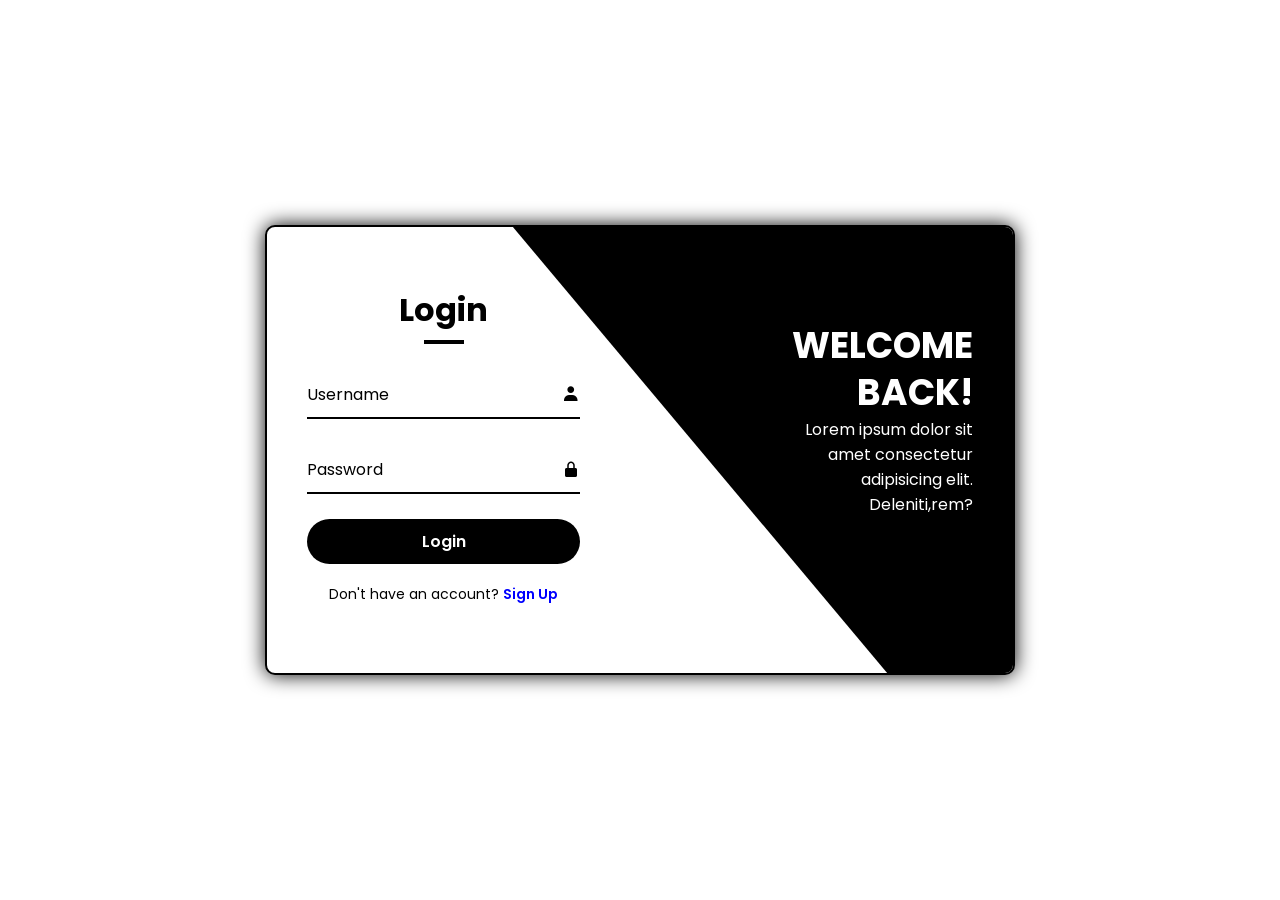
<file: Welcome.html>
<!DOCTYPE html>
<html lang="en">
<!-- coding by @_.codedevotee -->

<head>
    <meta charset="UTF-8">
    <meta name="viewport" content="width=device-width, initial-scale=1.0">
    <title>Login Register form</title>

    <!--Boxicons CDN-->
    <link href='https://unpkg.com/boxicons@2.1.4/css/boxicons.min.css' 
    rel='stylesheet'>

    <!--Custom CSS-->
    <link rel="stylesheet" href="Welcome.css">

</head>

<body>
    <!-- FOR SOURCE CODE COMMENT "CODE" -->

    <div class="wrapper">
        <span class="rotate-bg"></span>
        <span class="rotate-bg2"></span>

        <div class="form-box login">
            <h2 class="title animation" style="--i:0; --j:21">Login</h2>
            <form action="#">

                <div class="input-box animation" style="--i:1; --j:22">
                    <input type="text" required>
                    <label for="">Username</label>
                    <i class='bx bxs-user'></i>
                </div>

                <div class="input-box animation" style="--i:2; --j:23">
                    <input type="password" required>
                    <label for="">Password</label>
                    <i class='bx bxs-lock-alt'></i>
                </div>
                <button type="submit" class="btn animation" style="--i:3; --j:24" onclick="window.location.href='Index.html'">Login</button>
                <div class="linkTxt animation" style="--i:5; --j:25">
                    <p>Don't have an account? <a href="#" class="register-link">Sign Up</a></p>
                </div>
            </form>
        </div>

        <div class="info-text login">
            <h2 class="animation" style="--i:0; --j:20">Welcome Back!</h2>
            <p class="animation" style="--i:1; --j:21">Lorem ipsum dolor sit amet consectetur adipisicing elit.
                Deleniti,rem?</p>
        </div>







        <div class="form-box register">

            <h2 class="title animation" style="--i:17; --j:0">Sign Up</h2>

            <form action="#">

                <div class="input-box animation" style="--i:18; --j:1">
                    <input type="text" required>
                    <label for="">Username</label>
                    <i class='bx bxs-user'></i>
                </div>

                <div class="input-box animation" style="--i:19; --j:2">
                    <input type="email" required>
                    <label for="">Email</label>
                    <i class='bx bxs-envelope'></i>
                </div>

                <div class="input-box animation" style="--i:20; --j:3">
                    <input type="password" required>
                    <label for="">Password</label>
                    <i class='bx bxs-lock-alt'></i>
                </div>

                <button type="submit" class="btn animation" style="--i:21;--j:4" onclick="window.location.href='Index.html'">Sign Up</button>

                <div class="linkTxt animation" style="--i:22; --j:5">
                    <p>Already have an account? <a href="#" class="login-link">Login</a></p>
                </div>

            </form>
        </div>

        <div class="info-text register">
            <h2 class="animation" style="--i:17; --j:0;">Welcome Back!</h2>
            <p class="animation" style="--i:18; --j:1;">Lorem ipsum dolor sit amet consectetur adipisicing elit.
                Deleniti,rem?</p>
        </div>

    </div>

    <!--Script.js-->
    <script src="Welcome.js"></script>
</body>

</html>
</file>
<file: Welcome.css>
@import url('https://fonts.googleapis.com/css2?family=Poppins:wght@300;400;500;600;700;800&display=swap');

:root{
    --white: #fff;
    --black: #000; 
    --lightBulue: #17a;
}

*{
    margin: 0;
    padding: 0;
    box-sizing: border-box;
    font-family: 'Poppins', sans-serif;
}

body{
    display: flex;
    justify-content: center;
    align-items: center;
    min-height: 100vh;
}

.wrapper{
    position: relative;
    width: 750px;
    height: 450px;
    background: var(--white);
    border: 2px solid var(--black);
    border-radius: 10px;
    box-shadow: 0 0 20px var(--black);
    overflow: hidden;
}


.wrapper .form-box{
    position: absolute;
    top: 0;
    width: 50%;
    height: 100%;
    display: flex;
    justify-content: center;
    flex-direction: column;
}

.wrapper .form-box.login{
    left: 0;
    padding: 0 60px 0 40px;
}

.form-box h2{
    margin-bottom: 10px;
    position: relative;
    font-size: 32px;
    color: var(--black);
    text-align: center;
}

.form-box h2::after{
    content: "";
    position: absolute;
    bottom: -10px;
    left: 50%;
    transform: translateX(-50%);
    width: 40px;
    height: 4px;
    background: var(--black);
}

.form-box .input-box{
    position: relative;
    width: 100%;
    height: 50px;
    margin: 25px 0;
}

.input-box input{
    width: 100%;
    height: 100%;
    background: transparent;
    color: var(--black);
    font-size: 16px;
    font-weight: 500;
    border: none;
    outline: none;
    border-bottom: 2px solid var(--black);
    transition: .5s;
    padding-right: 23px;
}

.input-box input:focus,
.input-box input:valid{
    border-bottom-color: var(--lightBulue);
}

.input-box label{
    position: absolute;
    top: 50%;
    left: 0;
    transform: translateY(-50%);
    font-size: 16px;
    color: var(--black);
    pointer-events: none;
    transition: 0.5s;
}


.input-box input:focus~label,
.input-box input:valid~label{
    top: -5px;
    color: var(--lightBulue);
}


.input-box i{
    position: absolute;
    top: 50%;
    right: 0;
    transform: translateY(-50%);
    font-size: 18px;
    transition: 0.5s;
}

.input-box input:focus~i,
.input-box input:valid~i{
    color: var(--lightBulue);
}

form button{
    width: 100%;
    height: 45px;
    background-color: var(--black);
    color: var(--white);
    border: none;
    outline: none;
    border-radius: 40px;
    cursor: pointer;
    font-size: 16px;
    font-weight: 600;
    transition: .3s;
}

form button:hover{
    box-shadow: 0 0 10px rgba(0, 0, 0, 0.8);
}

form .linkTxt{
    font-size: 14px;
    color: var(--black);
    text-align: center;
    margin: 20px 0 10px;
}

.linkTxt p a{
    color: blue;
    text-decoration: none;
    font-weight: 600;
}

.wrapper .form-box.login .animation{
    transform: translateX(0);
    transition: 0.7s ease;
    opacity: 1;
    filter: blur(0);
    transition-delay: calc(.1s * var(--j));
}


.wrapper.active .form-box.login .animation{
    transform: translateX(-120%);
    opacity: 0;
    filter: blur(10px);
    transition-delay: calc(.1s * var(--i));
}






.wrapper .info-text{
    position: absolute;
    top: 0;
    width: 50%;
    height: 100%;
    display: flex;
    flex-direction: column;
    justify-content: center;
}

.wrapper .info-text.login{
    right: 0;
    text-align: right;
    padding: 0 40px 60px 150px;

}

.wrapper .info-text h2{
    font-size: 36px;
    color: var(--white);
    line-height: 1.3;
    text-transform: uppercase;
}

.wrapper .info-text p{
    font-size: 16px;
    color: var(--white);
}


.wrapper .info-text.login .animation{
    transform: translateX(0);
    opacity: 1;
    filter: blur(0);
    transition: 0.7s ease;
    transition-delay: calc(.1s * var(--j));
}
.wrapper.active .info-text.login .animation{
    transform: translateX(120px);
    opacity: 0;
    filter: blur(10px);
    transition: 0.7s ease;
    transition-delay: calc(.1s * var(--i));
}





.wrapper .rotate-bg{
    position: absolute;
    top: -4px;
    right: 0;
    width: 850px;
    height: 600px;
    background: #000;
    transform: rotate(10deg) skewY(40deg);
    transform-origin: bottom right;
    transition: 1.5s ease;
    transition-delay: 1.6s;
}

.wrapper.active .rotate-bg{
    transform: rotate(0) skewY(0);
    transition-delay: 0.5s;
}











.wrapper .form-box.register{
    padding: 0 40px 0 60px;
    right: 0;
}

.wrapper.active .form-box.register{
    pointer-events: auto;
}


.wrapper .form-box.register .animation{
    transform: translateX(120%);
    opacity: 0;
    filter: blur(10px);
    transition: .7s ease;
    transition-delay: calc(.1s * var(--j));
}

.wrapper.active .form-box.register .animation{
    transform: translateX(0);
    opacity: 1;
    filter: blur(0);
    transition-delay: calc(.1s * var(--i));
}



.wrapper .info-text.register{
    left: 0;
    text-align: left;
    padding: 0 150px 60px 40px;
    pointer-events: none;
}

.wrapper.active .info-text.register{
    pointer-events: auto;
}


.wrapper .info-text.register .animation{
    transform: translateX(-120%);
    opacity: 0;
    filter: blur(10px);
    transition: .7s ease;
    transition-delay: calc(.1s * var(--j));
}

.wrapper.active .info-text.register .animation{
    transform: translateX(0);
    opacity: 1;
    filter: blur(0);
    transition-delay: calc(.1s * var(--i));
}




.wrapper .rotate-bg2{
    position: absolute;
    top: 100%;
    left: 250px;
    width: 850px;
    height: 700px;
    background: var(--white);
    transform: rotate(0) skewY(0);
    transform-origin: bottom left;
    transition: 1.5s ease;
    transition-delay: 0.5s;
}

.wrapper.active .rotate-bg2{
    transform: rotate(-11deg) skewY(-40deg);
    transition-delay: 1.2s;
}
</file>
